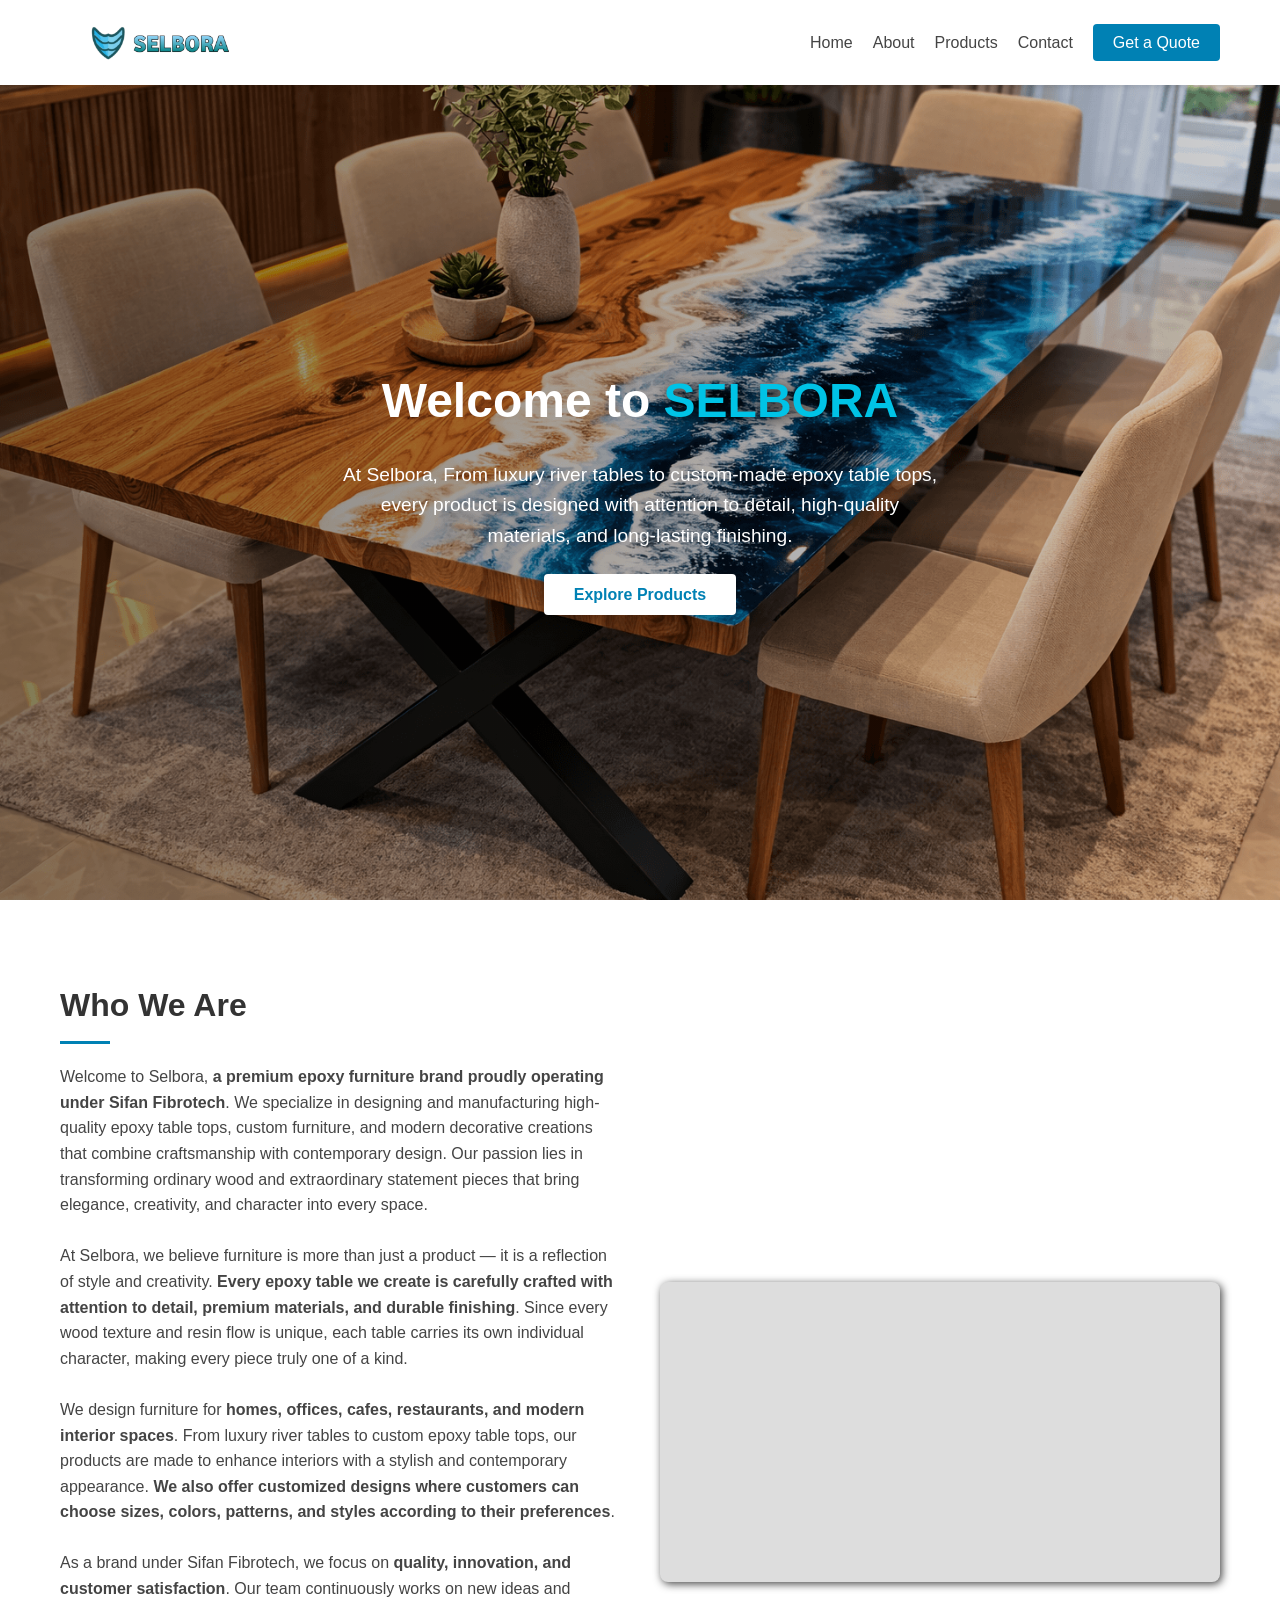
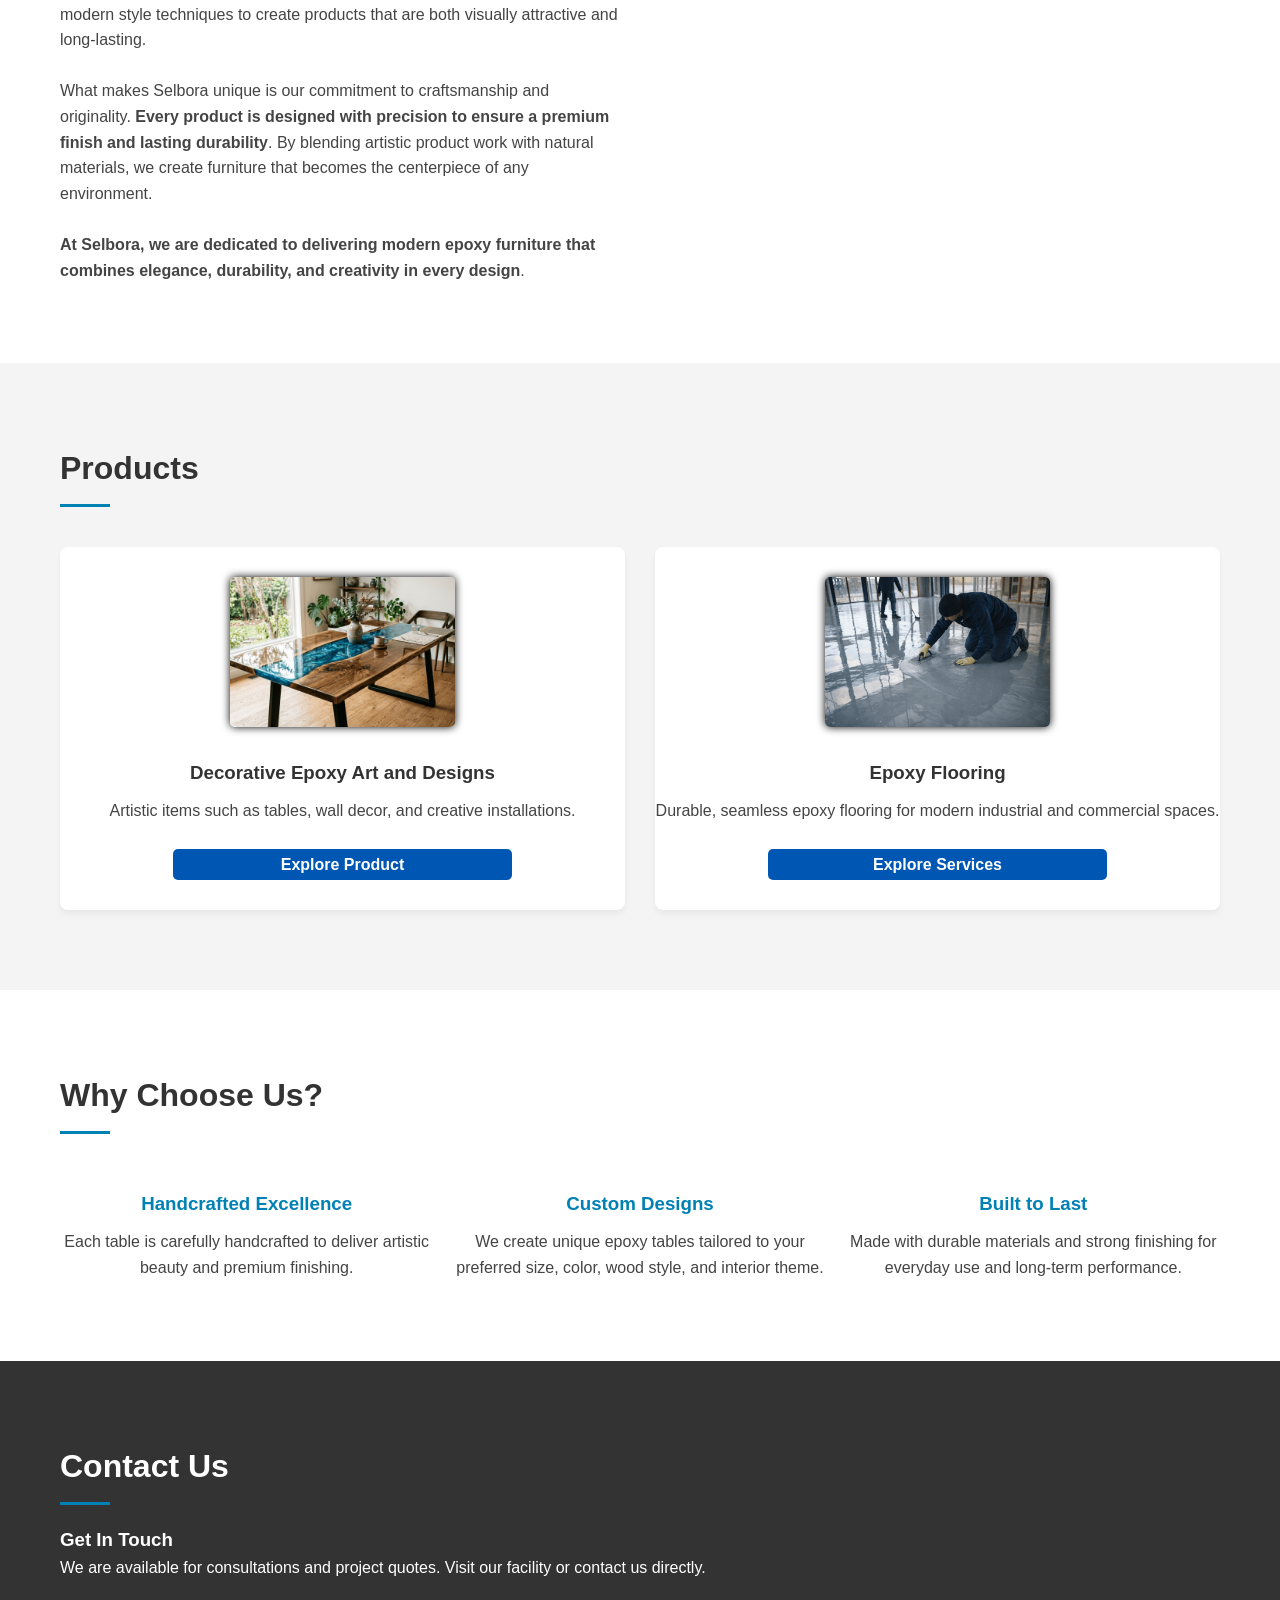
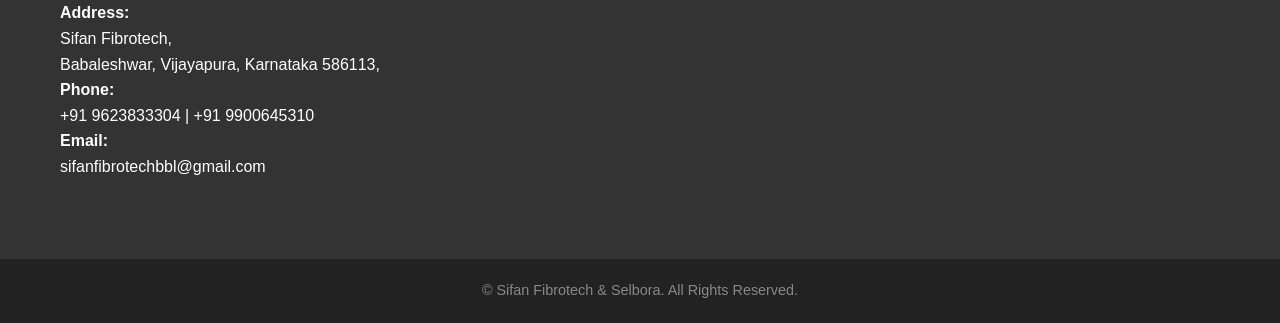
<file: index.html>
<!DOCTYPE html>
<html lang="en">

<head>
    <meta charset="UTF-8">
    <meta name="viewport" content="width=device-width, initial-scale=1.0">
    <meta name="description"
        content="Selbora creates premium handmade epoxy resin tables, river tables, ocean tables, dining tables, coffee tables, and custom luxury furniture with modern designs, high-gloss finish, and durable craftsmanship.">
    <meta name="keywords"
        content="epoxy resin table, river table, ocean table, epoxy dining table, epoxy coffee table, live edge table, custom epoxy furniture, handmade resin table, luxury epoxy table, modern resin furniture, epoxy wood table, resin art table, Selbora epoxy table, premium river table, custom dining table">
    <meta name="author" content="Sifan Fibrotech Pvt. Ltd.">
    <title>Selbora | Epoxy Products manufacturer in India</title>
    <link rel="shortcut icon" href="imgs/favicon.png" type="image/x-icon">
    <link rel="stylesheet" href="style.css">
</head>

<body>
    <!-- Header -->
    <header>
        <div class="container">
            <nav>
                <div class="logo"><img src="imgs/logo.png" alt=""></div>

                <!-- Hamburger Icon -->
                <div class="hamburger">
                    <span class="bar"></span>
                    <span class="bar"></span>
                    <span class="bar"></span>
                </div>

                <!-- Navigation Links -->
                <ul class="nav-links">
                    <li><a href="#home">Home</a></li>
                    <li><a href="#about">About</a></li>
                    <li><a href="#products">Products</a></li>
                    <!-- <li><a href="#epoxy">Selbora Products</a></li> -->
                    <li><a href="#contact">Contact</a></li>
                    <li><a href="#contact" class="btn-quote">Get a Quote</a></li>
                </ul>
            </nav>
        </div>
    </header>

    <!-- Hero Section -->
    <section id="home" class="hero">
        <div class="container hero-content">
            <h1>Welcome to <strong class="brand">SELBORA</strong></h1>
            <p>At Selbora, From luxury river tables to custom-made epoxy table tops, every product is designed with
                attention to detail, high-quality materials, and long-lasting finishing.</p>
            <a href="#products" class="btn-hero">Explore Products</a>
        </div>
    </section>

    <!-- About Section -->
    <section id="about" class="section">
        <div class="container">
            <div class="about-grid">
                <div>
                    <h2 class="section-title">Who We Are</h2>
                    <p>Welcome to Selbora, <strong>a premium epoxy furniture brand proudly operating under Sifan
                            Fibrotech</strong>. We
                        specialize in designing and manufacturing high-quality epoxy table tops, custom
                        furniture, and modern decorative creations that combine craftsmanship with contemporary design.
                        Our passion lies in transforming ordinary wood and extraordinary statement pieces
                        that bring elegance, creativity, and character into every space.</p>
                    <br>
                    <p>At Selbora, we believe furniture is more than just a product — it is a reflection of style and
                        creativity. <strong>Every epoxy table we create is carefully crafted with attention to detail,
                            premium
                            materials, and durable finishing</strong>. Since every wood texture and resin flow is
                        unique, each table
                        carries its own individual character, making every piece truly one of a kind.</p>
                    <br>
                    <p>We design furniture for <strong>homes, offices, cafes, restaurants, and modern interior
                            spaces</strong>. From
                        luxury river tables to custom epoxy table tops, our products are made to enhance interiors with
                        a stylish and contemporary appearance. <strong>We also offer customized designs where customers
                            can
                            choose sizes, colors, patterns, and styles according to their preferences</strong>.
                    </p>
                    <br>
                    <p>As a brand under Sifan Fibrotech, we focus on <strong>quality, innovation, and customer
                            satisfaction</strong>. Our
                        team continuously works on new ideas and modern style techniques to create products that are
                        both visually attractive and long-lasting.</p><br>
                    <p>What makes Selbora unique is our commitment to craftsmanship and originality. <strong>Every
                            product is
                            designed with precision to ensure a premium finish and lasting durability</strong>. By
                        blending artistic
                        product work with natural materials, we create furniture that becomes the centerpiece of any
                        environment.</p><br>
                    <p><strong>At Selbora, we are dedicated to delivering modern epoxy furniture that combines elegance,
                            durability, and creativity in every design</strong>.
                    </p>
                </div>
                <video autoplay muted loop class="about-img" height="220px" src="imgs/product.mp4"></video>
            </div>
        </div>
    </section>

    <!-- Products Section -->
    <!-- <section id="products" class="section products">
        <div class="container">
            <h2 class="section-title">Our FRP Products & Services</h2>
            <div class="product-grid">
                <div class="product-card">
                    <div class="product-icon"><img src="imgs/fact.png" alt=""></div>
                    <h3>FRP Tanks & Lining</h3>
                    <p>Durable FRP coatings that protect tanks from chemicals, moisture, and corrosion.</p><br>
                    <a href="lining.html"><strong>Explore Services</strong></a>
                </div>
                <div class="product-card">
                    <div class="product-icon"><img src="imgs/marine.png" alt=""></div>
                    <h3>FRP Marine Components</h3>
                    <p>Lightweight and high-strength composite parts built for ships, boats, and marine environments.
                    </p><br>
                    <a href="marine.html"><strong>Explore Services</strong></a>
                </div>
                <div class="product-card">
                    <div class="product-icon"><img src="imgs/sculp.png" alt=""></div>
                    <h3>FRP Sculptural Creations</h3>
                    <p>Custom-crafted FRP sculptures designed for temples, gardens, and architectural spaces.</p><br>
                    <a href="sculptural.html"><strong>Explore Products</strong></a>
                </div>
                <div class="product-card">
                    <div class="product-icon"><img src="imgs/autom.png" alt=""></div>
                    <h3>FRP Automotive Parts</h3>
                    <p>High-strength fiber reinforced plastic components for vehicles, built for performance and
                        durability.</p><br>
                    <a href="automotive.html"><strong>Explore Products</strong></a>
                </div>
                <div class="product-card">
                    <div class="product-icon"><img src="imgs/dec4.jpeg" alt=""></div>
                    <h3>FRP Decorative Items</h3>
                    <p>Elegant and durable FRP decorative pieces, perfect for creating stunning wedding and event setups
                    </p><br>
                    <a href="decorative.html"><strong>Explore Products</strong></a>
                </div>
                <div class="product-card">
                    <div class="product-icon"><img src="imgs/cont.png" alt=""></div>
                    <h3>FRP Construction Industry</h3>
                    <p>fiber reinforced plastic components, reliability, and long-lasting performance in construction
                        projects.</p><br>
                    <a href="construction.html"><strong>Explore Services</strong></a>
                </div>
                <div class="product-card">
                    <div class="product-icon"><img src="imgs/dif.png" alt=""></div>
                    <h3>FRP Defence Products</h3>
                    <p>Rugged and lightweight FRP parts, engineered to withstand extreme conditions in defence
                        operations.</p><br>
                    <a href="defenceproduct.html"><strong>Explore Products</strong></a>
                </div>
                <div class="product-card">
                    <div class="product-icon"><img src="imgs/electricalbox.jpeg" alt=""></div>
                    <h3>FRP Electrical Enclosure</h3>
                    <p>High-strength FRP boxes, engineered for safety, reliability, and long-lasting performance in
                        electrical systems</p><br>
                    <a href="frpelectrical.html"><strong>Explore Products</strong></a>
                </div>
            </div>
        </div>
    </section> -->
    <section id="products" class="section products">
        <div class="container">
            <h2 class="section-title">Products</h2>
            <div class="product-grid">
                <div class="product-card">
                    <div class="product-icon"><img src="imgs/tabel top.png" alt=""></div>
                    <h3>Decorative Epoxy Art and Designs</h3>
                    <p>Artistic items such as tables, wall decor, and creative installations.</p><br>
                    <a href="epoxy.html"><strong>Explore Product</strong></a>
                </div>
                <div class="product-card">
                    <div class="product-icon"><img src="imgs/flooring.png" alt=""></div>
                    <h3>Epoxy Flooring</h3>
                    <p>Durable, seamless epoxy flooring for modern industrial and commercial spaces.</p><br>
                    <a href="floring.html"><strong>Explore Services</strong></a>
                </div>
            </div>
        </div>
    </section>

    <!-- Why Choose Us -->
    <section class="section">
        <div class="container">
            <h2 class="section-title">Why Choose Us?</h2>
            <div class="features-grid">
                <div class="feature-item">
                    <h3>Handcrafted Excellence</h3>
                    <p>Each table is carefully handcrafted to deliver artistic beauty and premium finishing.</p>
                </div>
                <div class="feature-item">
                    <h3>Custom Designs</h3>
                    <p>We create unique epoxy tables tailored to your preferred size, color, wood style, and interior
                        theme.</p>
                </div>
                <div class="feature-item">
                    <h3>Built to Last</h3>
                    <p>Made with durable materials and strong finishing for everyday use and long-term performance.</p>
                </div>
            </div>
        </div>
    </section>

    <!-- Contact Section -->
    <section id="contact" class="section contact">
        <div class="container">
            <h2 class="section-title">Contact Us</h2>
            <div class="contact-container">
                <!-- Contact Info Column -->
                <div class="contact-info">
                    <h3>Get In Touch</h3>
                    <p style="margin-bottom: 20px;">We are available for consultations and project quotes. Visit our
                        facility or contact us directly.</p>

                    <div class="info-item">
                        <div>
                            <strong>Address:</strong><br>
                            Sifan Fibrotech,<br> Babaleshwar, Vijayapura, Karnataka 586113,
                        </div>
                    </div>

                    <div class="info-item">
                        <div>
                            <strong>Phone:</strong><br>
                            +91 9623833304 | +91 9900645310
                        </div>
                    </div>

                    <div class="info-item">
                        <div>
                            <strong>Email:</strong><br>
                            sifanfibrotechbbl@gmail.com
                        </div>
                    </div>
                </div>
            </div>
    </section>

    <!-- Footer -->
    <footer>
        <div class="container">
            <p>&copy; Sifan Fibrotech & Selbora. All Rights Reserved.</p>
        </div>
    </footer>

    <!-- JavaScript for Mobile Menu -->
    <script>
        const hamburger = document.querySelector(".hamburger");
        const navLinks = document.querySelector(".nav-links");

        hamburger.addEventListener("click", () => {
            hamburger.classList.toggle("active");
            navLinks.classList.toggle("active");
        });

        // Close menu when a link is clicked
        document.querySelectorAll(".nav-links a").forEach(n => n.addEventListener("click", () => {
            hamburger.classList.remove("active");
            navLinks.classList.remove("active");
        }));
    </script>

</body>

</html>
</file>
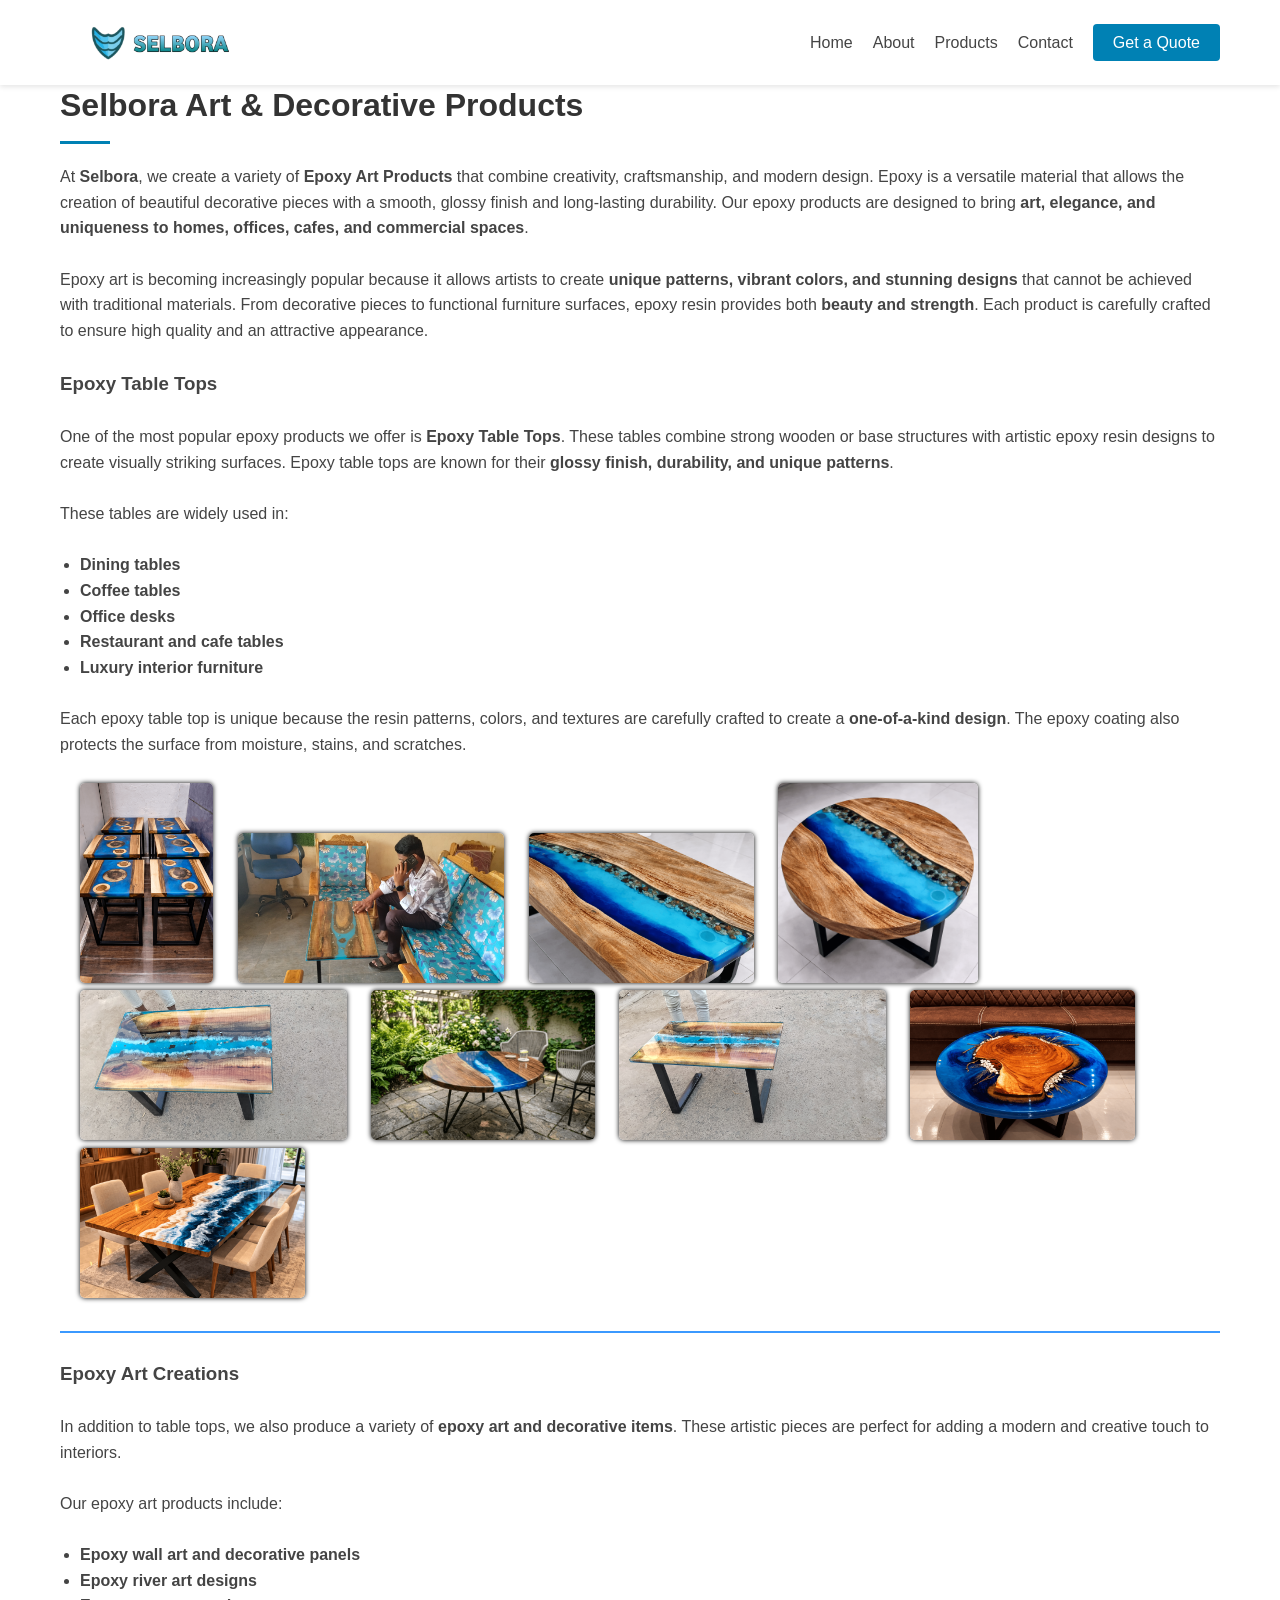
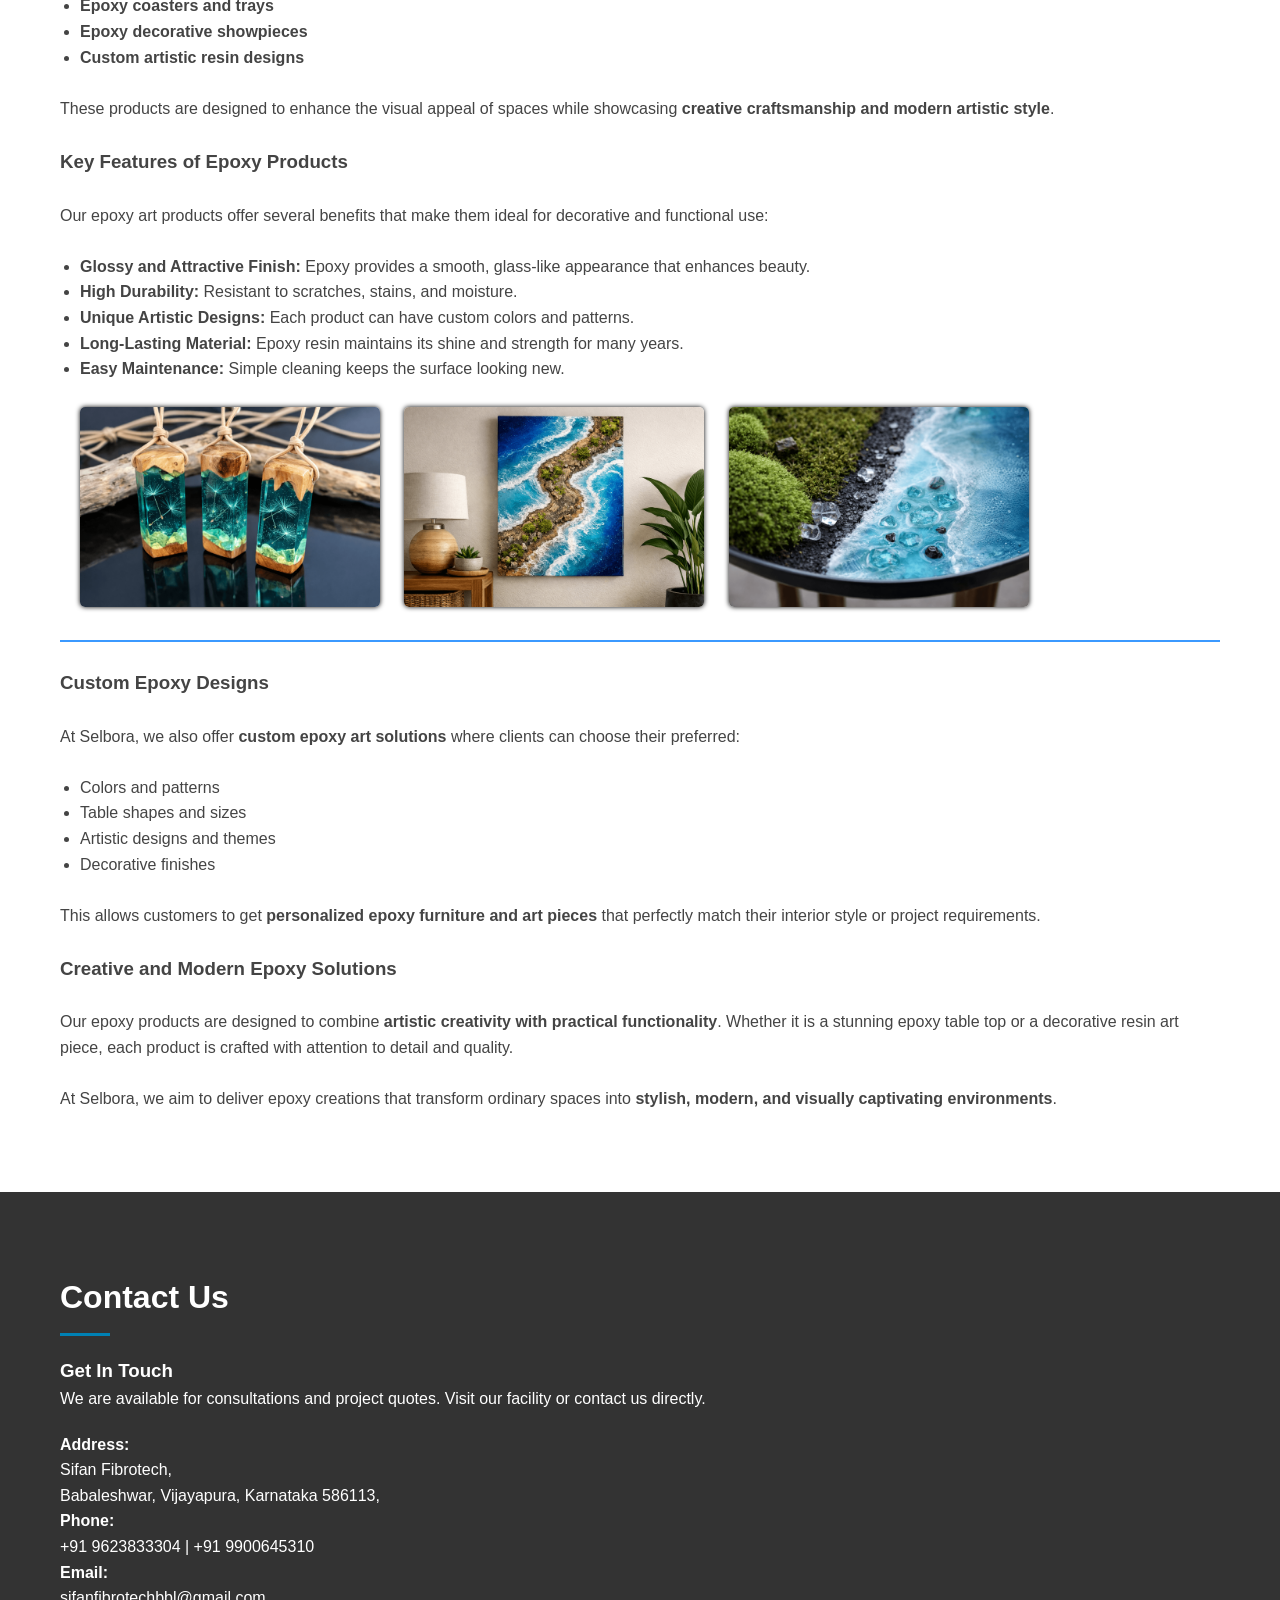
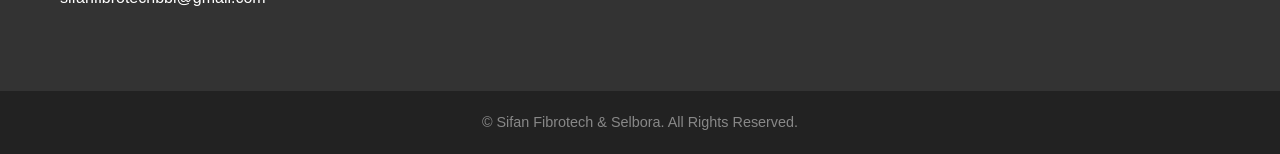
<file: epoxy.html>
<!DOCTYPE html>
<html lang="en">

<head>
    <meta charset="UTF-8">
    <meta name="viewport" content="width=device-width, initial-scale=1.0">
    <meta name="description"
        content="Selbora creates stunning decorative epoxy art and designs, including custom resin tables, wall art, and unique décor pieces for homes, offices, and commercial spaces.">
    <meta name="keywords"
        content="Selbora epoxy art, resin designs, epoxy tables, custom resin décor, artistic epoxy pieces, Selbora">
    <title>Selbora | Decorative Epoxy Art and Designs</title>
    <link rel="shortcut icon" href="imgs/favicon.png" type="image/x-icon">
    <link rel="stylesheet" href="style.css">
    <style>
        .about-epoxy ul {
            list-style-type: disc;
            padding-left: 20px;
        }

        .about-epoxy img {
            height: 200px;
            border-radius: 5px;
            margin-left: 20px;
            box-shadow: 0px 0px 5px black;
        }

        .about-epoxy .top {
            height: 150px;
        }
    </style>
</head>

<body>
    <!-- header section -->
    <header>
        <div class="container">
            <nav>
                <div class="logo"><img src="imgs/logo.png" alt=""></div>

                <!-- Hamburger Icon -->
                <div class="hamburger">
                    <span class="bar"></span>
                    <span class="bar"></span>
                    <span class="bar"></span>
                </div>

                <!-- Navigation Links -->
                <ul class="nav-links">
                    <li><a href="/">Home</a></li>
                    <li><a href="/#about">About</a></li>
                    <li><a href="/#products">Products</a></li>
                    <!-- <li><a href="/#epoxy">Selbora Products</a></li> -->
                    <li><a href="#contact">Contact</a></li>
                    <li><a href="#contact" class="btn-quote">Get a Quote</a></li>
                </ul>
            </nav>
        </div>
    </header>

    <!-- main section  -->
    <main>
        <!-- About Section -->
        <section id="about" class="section">
            <div class="container">
                <div class="about-epoxy">
                    <div>
                        <h2 class="section-title">Selbora Art & Decorative Products</h2>
                        <p>At <strong>Selbora</strong>, we create a variety of <strong>Epoxy Art
                                Products</strong> that combine creativity, craftsmanship, and modern design. Epoxy is a
                            versatile material that allows the creation of beautiful decorative pieces with a smooth,
                            glossy finish and long-lasting durability. Our epoxy products are designed to bring
                            <strong>art, elegance, and uniqueness to homes, offices, cafes, and commercial
                                spaces</strong>.
                        </p>
                        <br>
                        <p>Epoxy art is becoming increasingly popular because it allows artists to create <strong>unique
                                patterns, vibrant colors, and stunning designs</strong> that cannot be achieved with
                            traditional materials. From decorative pieces to functional furniture surfaces, epoxy resin
                            provides both <strong>beauty and strength</strong>. Each product is carefully crafted to
                            ensure high quality and an attractive appearance.</p>
                        <br>
                        <h3>Epoxy Table Tops</h3><br>
                        <p>One of the most popular epoxy products we offer is <strong>Epoxy Table Tops</strong>. These
                            tables combine strong wooden or base structures with artistic epoxy resin designs to create
                            visually striking surfaces. Epoxy table tops are known for their <strong>glossy finish,
                                durability, and unique patterns</strong>.</p><br>
                        <p>These tables are widely used in:</p><br>
                        <p>
                        <ul>
                            <li><strong>Dining tables</strong></li>
                            <li><strong>Coffee tables</strong></li>
                            <li><strong>Office desks</strong></li>
                            <li><strong>Restaurant and cafe tables</strong></li>
                            <li><strong>Luxury interior furniture</strong></li>
                        </ul>
                        </p><br>
                        <p>Each epoxy table top is unique because the resin patterns, colors, and textures are carefully
                            crafted to create a <strong>one-of-a-kind design</strong>. The epoxy coating also protects
                            the surface from moisture, stains, and scratches.</p><br>
                        <img src="imgs/tabeltops/top.png" alt="tabletops">
                        <img class="top" src="imgs/tabeltops/t4bl2.jpeg" alt="table">
                        <img class="top" src="imgs/tabeltops/top2.png" alt="tabletops">
                        <img src="imgs/tabeltops/top3.png" alt="tabletops">
                        <img class="top" src="imgs/tabeltops/t4bl.jpeg" alt="table">
                        <img class="top" src="imgs/tabeltops/top4.png" alt="tabletops">
                        <img class="top" src="imgs/tabeltops/t4bl1.jpeg" alt="table">
                        <img class="top" src="imgs/tabeltops/top5.png" alt="tabletops">
                        <img class="top" src="imgs/tabeltops/top6.png" alt="tabletops"><br><br>
                        <hr style="border: 1px solid rgba(0, 123, 255, 0.768);"><br>
                        <h3>Epoxy Art Creations</h3><br>
                        <p>In addition to table tops, we also produce a variety of <strong>epoxy art and decorative
                                items</strong>. These artistic pieces are perfect for adding a modern and creative touch
                            to interiors.</p><br>
                        <p>Our epoxy art products include:</p><br>
                        <p>
                        <ul>
                            <li><strong>Epoxy wall art and decorative panels</strong></li>
                            <li><strong>Epoxy river art designs</strong></li>
                            <li><strong>Epoxy coasters and trays</strong></li>
                            <li><strong>Epoxy decorative showpieces</strong></li>
                            <li><strong>Custom artistic resin designs</strong></li>
                        </ul>
                        </p><br>
                        <p>These products are designed to enhance the visual appeal of spaces while showcasing
                            <strong>creative craftsmanship and modern artistic style</strong>.
                        </p><br>
                        <h3>Key Features of Epoxy Products</h3><br>
                        <p>Our epoxy art products offer several benefits that make them ideal for decorative and
                            functional use:</p><br>
                        <p>
                        <ul>
                            <li><strong>Glossy and Attractive Finish: </strong>Epoxy provides a smooth, glass-like
                                appearance that enhances beauty.</li>
                            <li><strong>High Durability: </strong>Resistant to scratches, stains, and moisture.</li>
                            <li><strong>Unique Artistic Designs: </strong>Each product can have custom colors and
                                patterns.</li>
                            <li><strong>Long-Lasting Material: </strong>Epoxy resin maintains its shine and strength for
                                many years.</li>
                            <li><strong>Easy Maintenance: </strong>Simple cleaning keeps the surface looking new.</li>
                        </ul>
                        </p><br>
                        <img src="imgs/tabeltops/art1.png" alt="art">
                        <img src="imgs/tabeltops/art2.png" alt="art">
                        <img src="imgs/tabeltops/art3.png" alt="art"><br><br>
                        <hr style="border: 1px solid rgba(0, 123, 255, 0.768);"><br>
                        <h3>Custom Epoxy Designs</h3><br>
                        <p>At Selbora, we also offer <strong>custom epoxy art solutions</strong> where clients
                            can choose their preferred:</p><br>
                        <p>
                        <ul>
                            <li>Colors and patterns</li>
                            <li>Table shapes and sizes</li>
                            <li>Artistic designs and themes</li>
                            <li>Decorative finishes</li>
                        </ul>
                        </p><br>
                        <p>This allows customers to get <strong>personalized epoxy furniture and art pieces</strong>
                            that perfectly match their interior style or project requirements.</p><br>
                        <h3>Creative and Modern Epoxy Solutions</h3><br>
                        <p>Our epoxy products are designed to combine <strong>artistic creativity with practical
                                functionality</strong>. Whether it is a stunning epoxy table top or a decorative resin
                            art piece, each product is crafted with attention to detail and quality.</p><br>
                        <p>At Selbora, we aim to deliver epoxy creations that transform ordinary spaces into
                            <strong>stylish, modern, and visually captivating environments</strong>.
                        </p>
                    </div>
                </div>
            </div>
        </section>

        <!-- Contact Section -->
        <section id="contact" class="section contact">
            <div class="container">
                <h2 class="section-title">Contact Us</h2>
                <div class="contact-container">
                    <!-- Contact Info Column -->
                    <div class="contact-info">
                        <h3>Get In Touch</h3>
                        <p style="margin-bottom: 20px;">We are available for consultations and project quotes. Visit our
                            facility or contact us directly.</p>

                        <div class="info-item">
                            <div>
                                <strong>Address:</strong><br>
                                Sifan Fibrotech,<br> Babaleshwar, Vijayapura, Karnataka 586113,
                            </div>
                        </div>

                        <div class="info-item">
                            <div>
                                <strong>Phone:</strong><br>
                                +91 9623833304 | +91 9900645310
                            </div>
                        </div>

                        <div class="info-item">
                            <div>
                                <strong>Email:</strong><br>
                                sifanfibrotechbbl@gmail.com
                            </div>
                        </div>
                    </div>
                </div>
        </section>
    </main>

    <!-- Footer -->
    <footer>
        <div class="container">
            <p>&copy; Sifan Fibrotech & Selbora. All Rights Reserved.</p>
        </div>
    </footer>

    <!-- JavaScript for Mobile Menu -->
    <script>
        const hamburger = document.querySelector(".hamburger");
        const navLinks = document.querySelector(".nav-links");

        hamburger.addEventListener("click", () => {
            hamburger.classList.toggle("active");
            navLinks.classList.toggle("active");
        });

        // Close menu when a link is clicked
        document.querySelectorAll(".nav-links a").forEach(n => n.addEventListener("click", () => {
            hamburger.classList.remove("active");
            navLinks.classList.remove("active");
        }));
    </script>
</body>

</html>
</file>
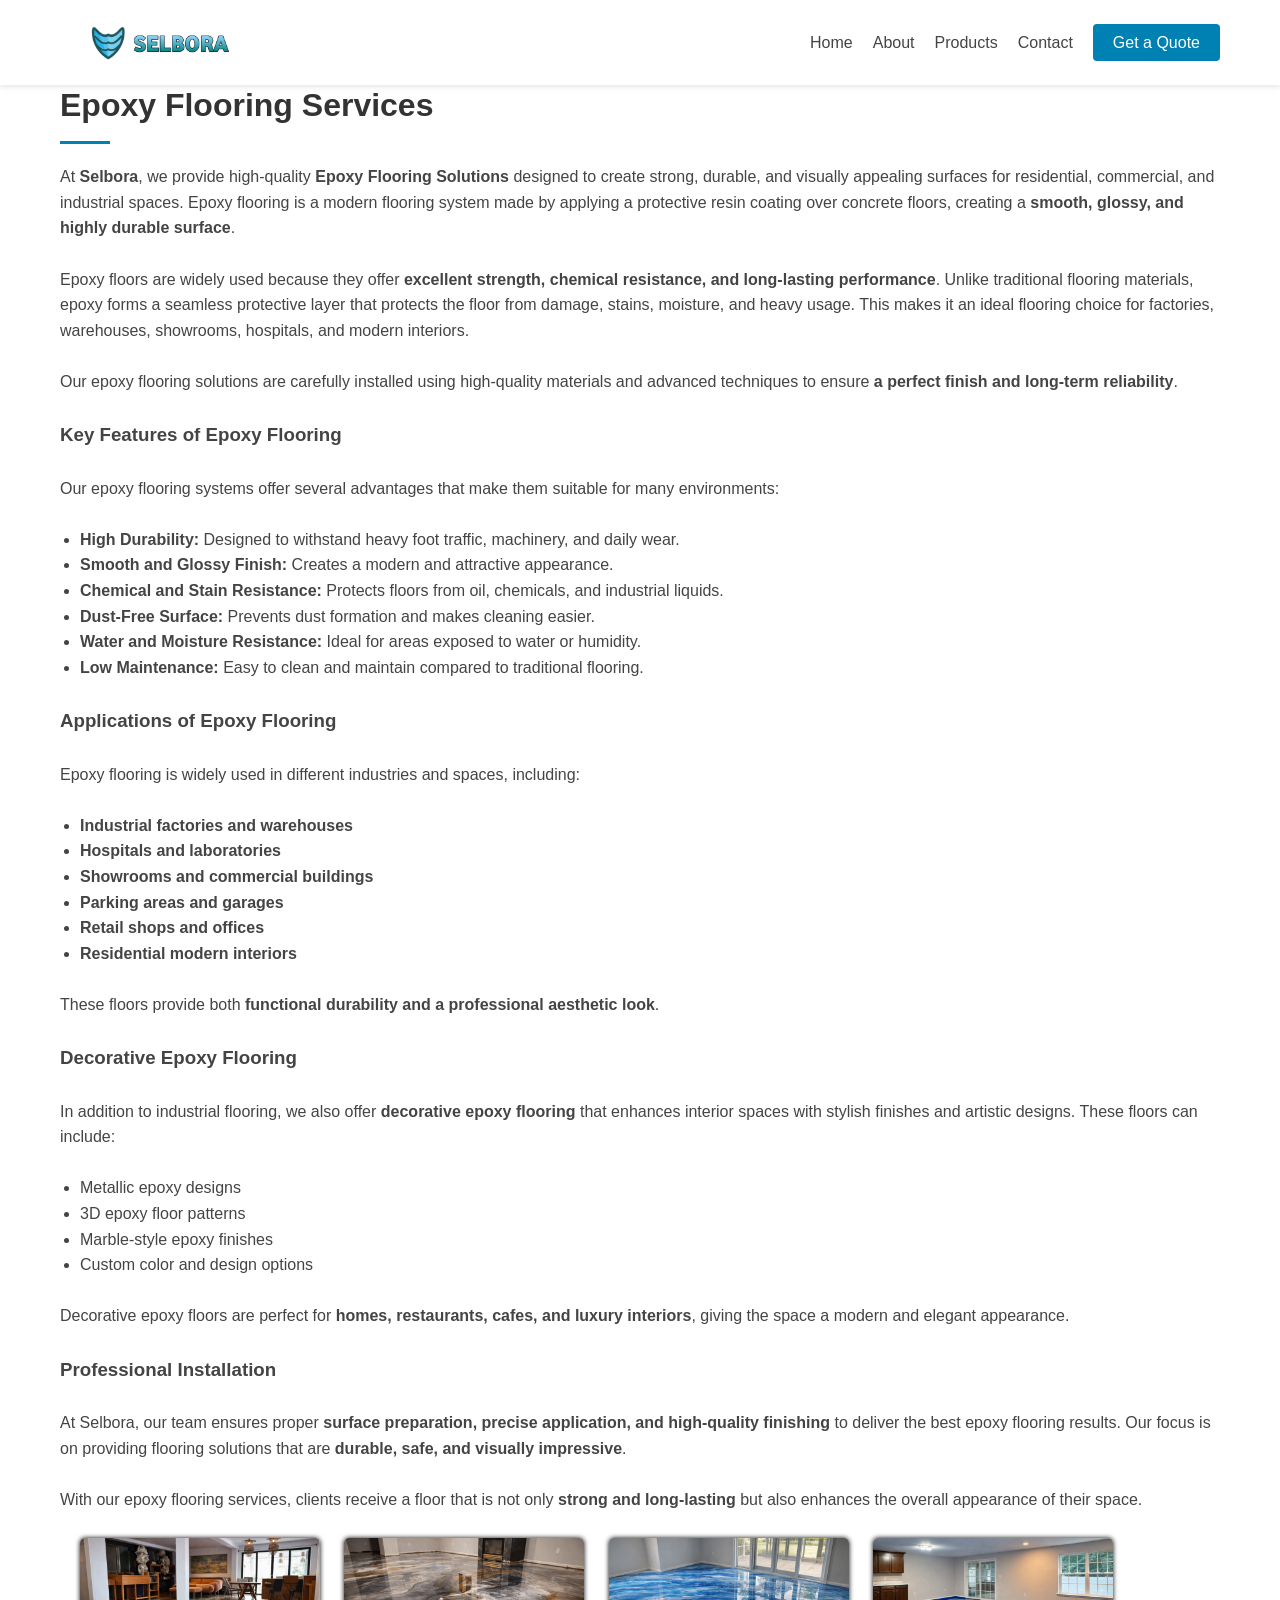
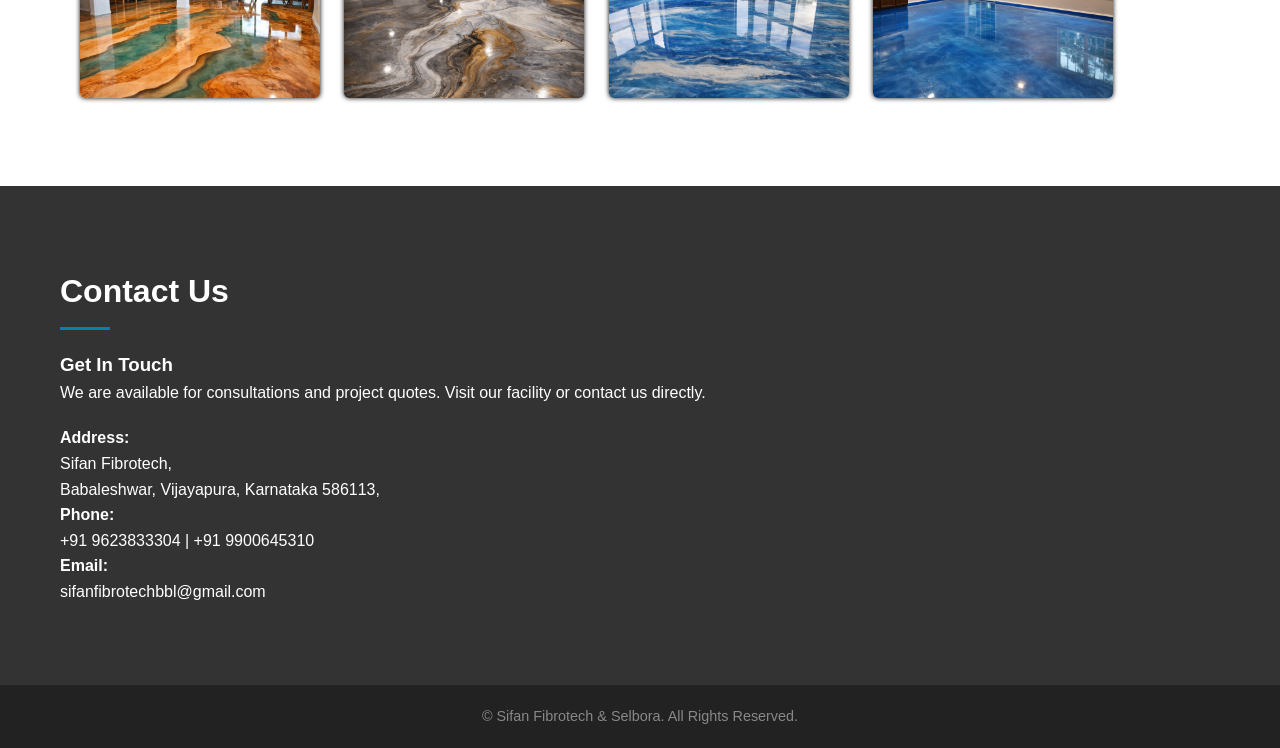
<file: floring.html>
<!DOCTYPE html>
<html lang="en">

<head>
    <meta charset="UTF-8">
    <meta name="viewport" content="width=device-width, initial-scale=1.0">
    <meta name="description" content="Selbora offers professional epoxy flooring services, providing durable, seamless, and aesthetic floors for homes, offices, industrial, and commercial spaces.">
    <meta name="keywords" content="Selbora epoxy flooring, durable epoxy floors, seamless flooring, industrial epoxy flooring, commercial epoxy services, Selbora">
    <title>Selbora | Epoxy Flooring Services</title>
    <link rel="shortcut icon" href="imgs/favicon.png" type="image/x-icon">
    <link rel="stylesheet" href="style.css">
    <style>
        .about-flooring ul{
            list-style-type: disc;
            padding-left: 20px;
        }

        .about-flooring img {
            height: 160px;
            border-radius: 5px;
            margin-left: 20px;
            box-shadow: 0px 0px 5px black;
        }
    </style>
</head>

<body>
    <!-- header section -->
    <header>
        <div class="container">
            <nav>
                <div class="logo"><img src="imgs/logo.png" alt=""></div>

                <!-- Hamburger Icon -->
                <div class="hamburger">
                    <span class="bar"></span>
                    <span class="bar"></span>
                    <span class="bar"></span>
                </div>

                <!-- Navigation Links -->
                <ul class="nav-links">
                    <li><a href="/">Home</a></li>
                    <li><a href="/#about">About</a></li>
                    <li><a href="/#products">Products</a></li>
                    <!-- <li><a href="/#epoxy">Selbora Products</a></li> -->
                    <li><a href="#contact">Contact</a></li>
                    <li><a href="#contact" class="btn-quote">Get a Quote</a></li>
                </ul>
            </nav>
        </div>
    </header>
    <main>
        <section id="about" class="section">
            <div class="container">
                <div class="about-flooring">
                    <div>
                        <h2 class="section-title">Epoxy Flooring Services</h2>
                        <p>At <strong>Selbora</strong>, we provide high-quality <strong>Epoxy Flooring Solutions</strong> designed to create strong, durable, and visually appealing surfaces for residential, commercial, and industrial spaces. Epoxy flooring is a modern flooring system made by applying a protective resin coating over concrete floors, creating a <strong>smooth, glossy, and highly durable surface</strong>.</p>
                        <br>
                        <p>Epoxy floors are widely used because they offer <strong>excellent strength, chemical resistance, and long-lasting performance</strong>. Unlike traditional flooring materials, epoxy forms a seamless protective layer that protects the floor from damage, stains, moisture, and heavy usage. This makes it an ideal flooring choice for factories, warehouses, showrooms, hospitals, and modern interiors.</p>
                        <br>
                        <p>Our epoxy flooring solutions are carefully installed using high-quality materials and advanced techniques to ensure <strong>a perfect finish and long-term reliability</strong>.</p>
                        <br>
                        <h3>Key Features of Epoxy Flooring</h3><br>
                        <p>Our epoxy flooring systems offer several advantages that make them suitable for many environments:</p><br>
                        <p>
                            <ul>
                                <li><strong>High Durability: </strong>Designed to withstand heavy foot traffic, machinery, and daily wear.</li>
                                <li><strong>Smooth and Glossy Finish: </strong>Creates a modern and attractive appearance.</li>
                                <li><strong>Chemical and Stain Resistance: </strong>Protects floors from oil, chemicals, and industrial liquids.</li>
                                <li><strong>Dust-Free Surface: </strong>Prevents dust formation and makes cleaning easier.</li>
                                <li><strong>Water and Moisture Resistance: </strong>Ideal for areas exposed to water or humidity.</li>
                                <li><strong>Low Maintenance: </strong>Easy to clean and maintain compared to traditional flooring.</li>
                            </ul>
                        </p><br>
                        <h3>Applications of Epoxy Flooring</h3><br>
                        <p>Epoxy flooring is widely used in different industries and spaces, including:</p><br>
                        <p>
                            <ul>
                                <li><strong>Industrial factories and warehouses</strong></li>
                                <li><strong>Hospitals and laboratories</strong></li>
                                <li><strong>Showrooms and commercial buildings</strong></li>
                                <li><strong>Parking areas and garages</strong></li>
                                <li><strong>Retail shops and offices</strong></li>
                                <li><strong>Residential modern interiors</strong></li>
                            </ul>
                        </p><br>
                        <p>These floors provide both <strong>functional durability and a professional aesthetic look</strong>.</p><br>
                        <h3>Decorative Epoxy Flooring</h3><br>
                        <p>In addition to industrial flooring, we also offer <strong>decorative epoxy flooring</strong> that enhances interior spaces with stylish finishes and artistic designs. These floors can include:</p><br>
                        <p>
                            <ul>
                                <li>Metallic epoxy designs</li>
                                <li>3D epoxy floor patterns</li>
                                <li>Marble-style epoxy finishes</li>
                                <li>Custom color and design options</li>
                            </ul>
                        </p><br>
                        <p>Decorative epoxy floors are perfect for <strong>homes, restaurants, cafes, and luxury interiors</strong>, giving the space a modern and elegant appearance.</p><br>
                        <h3>Professional Installation</h3><br>
                        <p>At Selbora, our team ensures proper <strong>surface preparation, precise application, and high-quality finishing</strong> to deliver the best epoxy flooring results. Our focus is on providing flooring solutions that are <strong>durable, safe, and visually impressive</strong>.</p><br>
                        <p>With our epoxy flooring services, clients receive a floor that is not only <strong>strong and long-lasting</strong> but also enhances the overall appearance of their space.</p><br>
                        <img src="imgs/follring/floor1.png" alt="flooring">
                        <img src="imgs/follring/floor2.png" alt="flooring">
                        <img src="imgs/follring/floor3.png" alt="flooring">
                        <img src="imgs/follring/floor4.png" alt="flooring">
                    </div>
                </div>
            </div>
        </section>

               <!-- Contact Section -->
    <section id="contact" class="section contact">
        <div class="container">
            <h2 class="section-title">Contact Us</h2>
            <div class="contact-container">
                <!-- Contact Info Column -->
                <div class="contact-info">
                    <h3>Get In Touch</h3>
                    <p style="margin-bottom: 20px;">We are available for consultations and project quotes. Visit our
                        facility or contact us directly.</p>

                    <div class="info-item">
                        <div>
                            <strong>Address:</strong><br>
                            Sifan Fibrotech,<br> Babaleshwar, Vijayapura, Karnataka 586113,
                        </div>
                    </div>

                    <div class="info-item">
                        <div>
                            <strong>Phone:</strong><br>
                            +91 9623833304 | +91 9900645310
                        </div>
                    </div>

                    <div class="info-item">
                        <div>
                            <strong>Email:</strong><br>
                            sifanfibrotechbbl@gmail.com
                        </div>
                    </div>
                </div>
            </div>
    </section>
    </main>

    <!-- Footer -->
       <footer>
        <div class="container">
            <p>&copy; Sifan Fibrotech & Selbora. All Rights Reserved.</p>
        </div>
    </footer>

    <!-- JavaScript for Mobile Menu -->
    <script>
        const hamburger = document.querySelector(".hamburger");
        const navLinks = document.querySelector(".nav-links");

        hamburger.addEventListener("click", () => {
            hamburger.classList.toggle("active");
            navLinks.classList.toggle("active");
        });

        // Close menu when a link is clicked
        document.querySelectorAll(".nav-links a").forEach(n => n.addEventListener("click", () => {
            hamburger.classList.remove("active");
            navLinks.classList.remove("active");
        }));
    </script>
</body>

</html>
</file>
<file: style.css>
/* --- CSS VARIABLES & RESET --- */
:root {
    --primary-color: rgb(0, 129, 180);
    /* Industrial Blue */
    --secondary-color: #333333;
    /* Dark Grey */
    --accent-color: #f4f4f4;
    /* Light Grey */
    --text-color: #444;
    --white: #ffffff;
    --transition-speed: 0.3s;
}

* {
    margin: 0;
    padding: 0;
    box-sizing: border-box;
    font-family: 'Segoe UI', Tahoma, Geneva, Verdana, sans-serif;
}

body {
    line-height: 1.6;
    color: var(--text-color);
}

a {
    text-decoration: none;
    color: inherit;
}

ul {
    list-style: none;
}

/* --- HEADER & NAVIGATION --- */
header {
    background-color: var(--white);
    box-shadow: 0 2px 5px rgba(0, 0, 0, 0.1);
    position: fixed;
    width: 100%;
    top: 0;
    z-index: 1000;
}

.container {
    max-width: 1200px;
    margin: 0 auto;
    padding: 0 20px;
}

nav {
    display: flex;
    justify-content: space-between;
    align-items: center;
    height: 85px;
}

.logo {
    /* font-size: 1.5rem;
    font-weight: bold;
    color: var(--primary-color);
    text-transform: uppercase;
    letter-spacing: 1px; */
    display: flex;
}

.logo img {
    
    height: 200px;
}

/* Desktop Navigation */
.nav-links {
    display: flex;
    gap: 20px;
    align-items: center;
}

.nav-links a {
    font-weight: 500;
    transition: color var(--transition-speed);
}

.nav-links a:hover {
    color: var(--primary-color);
}

.btn-quote {
    background-color: var(--primary-color);
    color: var(--white);
    padding: 10px 20px;
    border-radius: 4px;
    font-weight: bold;
    transition: background var(--transition-speed);
}

.btn-quote:hover {
    background-color: #004494;
}

/* Hamburger Menu Icon (Hidden on Desktop) */
.hamburger {
    display: none;
    cursor: pointer;
    flex-direction: column;
    gap: 5px;
}

.bar {
    width: 25px;
    height: 3px;
    background-color: var(--secondary-color);
    transition: all var(--transition-speed);
}

/* --- HERO SECTION --- */
.hero {
    background: linear-gradient(to right, rgba(0, 0, 0, 0.486), rgba(0, 0, 0, 0.171)), url('imgs/tabeltops/top6.png');
    background-size: cover;
    background-position: center;
    height: 100vh;
    display: flex;
    align-items: center;
    justify-content: center;
    text-align: center;
    color: var(--white);
    padding-top: 70px;
    /* Offset for fixed header */
}

.hero-content h1 {
    font-size: 3rem;
    margin-bottom: 20px;
}

.hero-content p {
    font-size: 1.2rem;
    margin-bottom: 30px;
    max-width: 600px;
    margin-left: auto;
    margin-right: auto;
}

.btn-hero {
    background-color: var(--white);
    color: var(--primary-color);
    padding: 12px 30px;
    border-radius: 4px;
    font-weight: bold;
    transition: background var(--transition-speed);
}

.btn-hero:hover {
    background-color: #e0e0e0;
}

.brand {
    color: rgb(0, 195, 230);
    text-shadow: 2px 2px 15px black;
}

/* --- ABOUT SECTION --- */
.section {
    padding: 80px 0;
}

.about-grid {
    display: grid;
    grid-template-columns: 1fr 1fr;
    gap: 40px;
    align-items: center;
}

.section-title {
    font-size: 2rem;
    color: var(--secondary-color);
    margin-bottom: 20px;
    position: relative;
}

.section-title::after {
    content: '';
    display: block;
    width: 50px;
    height: 3px;
    background-color: var(--primary-color);
    margin-top: 10px;
}

.about-img {
    width: 100%;
    height: 300px;
    background-color: #ddd;
    border-radius: 8px;
    object-fit: cover;
    box-shadow: 2px 2px 8px;
}

/* --- PRODUCTS SECTION --- */
.products {
    background-color: var(--accent-color);
}

.product-grid {
    display: grid;
    grid-template-columns: repeat(auto-fit, minmax(250px, 1fr));
    gap: 30px;
    margin-top: 40px;
}

.product-card {
    background: var(--white);
    padding-top: 30px;
    padding-bottom: 30px;
    border-radius: 8px;
    box-shadow: 0 4px 6px rgba(0, 0, 0, 0.05);
    transition: transform var(--transition-speed);
    text-align: center;
    display: flex;
    flex-direction: column;
}

.product-card:hover {
    transform: translateY(-5px);
}

.product-icon {
    font-size: 2rem;
    color: var(--primary-color);
    margin-bottom: 15px;
}

.product-icon img {
    height: 150px;
    border-radius: 5px;
    box-shadow: 0px 0px 8px black;
}

.product-card h3 {
    margin-bottom: 10px;
    color: var(--secondary-color);
}

.product-card a{
    margin: auto;
    width: 60%;
    background-color: #0056b3;
    color: rgb(255, 255, 255);
    padding: 3px 10px;
    border-radius: 5px;
}

/* --- FEATURES SECTION --- */
.features-grid {
    display: grid;
    grid-template-columns: repeat(3, 1fr);
    gap: 20px;
    text-align: center;
    margin-top: 40px;
}

.feature-item h3 {
    margin: 15px 0 10px;
    color: var(--primary-color);
}

/* --- CONTACT SECTION --- */
.contact {
    background-color: var(--secondary-color);
    color: var(--white);
}

.contact .section-title {
    color: var(--white);
}

.contact-form {
    max-width: 600px;
    margin: 0 auto;
    display: flex;
    flex-direction: column;
    gap: 15px;
}

.contact-form input,
.contact-form textarea {
    padding: 15px;
    border-radius: 4px;
    border: none;
    font-size: 1rem;
}

.contact-form button {
    background-color: var(--primary-color);
    color: var(--white);
    padding: 15px;
    border: none;
    border-radius: 4px;
    font-size: 1rem;
    cursor: pointer;
    font-weight: bold;
}

/* --- FOOTER --- */
footer {
    background-color: #222;
    color: #888;
    text-align: center;
    padding: 20px 0;
    font-size: 0.9rem;
}

/* --- RESPONSIVE MEDIA QUERIES --- */
@media (max-width: 768px) {
    .hamburger {
        display: flex;
        z-index: 1001;
    }

    /* Transform hamburger to X */
    .hamburger.active .bar:nth-child(2) {
        opacity: 0;
    }

    .hamburger.active .bar:nth-child(1) {
        transform: translateY(8px) rotate(45deg);
    }

    .hamburger.active .bar:nth-child(3) {
        transform: translateY(-8px) rotate(-45deg);
    }

    .nav-links {
        position: fixed;
        right: -100%;
        /* Hide off-screen */
        top: 70px;
        height: calc(100vh - 70px);
        background-color: var(--white);
        flex-direction: column;
        width: 100%;
        text-align: center;
        transition: right 0.3s ease;
        padding-top: 40px;
        box-shadow: 0 5px 5px rgba(0, 0, 0, 0.1);
    }

    .nav-links.active {
        right: 0;
        /* Slide in */
    }

    .nav-links li {
        margin: 20px 0;
    }

    .btn-quote {
        display: none;
        /* Hide button in nav, show in menu if needed, or keep hidden */
    }

    .about-grid,
    .features-grid {
        grid-template-columns: 1fr;
    }

    .hero-content h1 {
        font-size: 2rem;
    }
}
</file>
